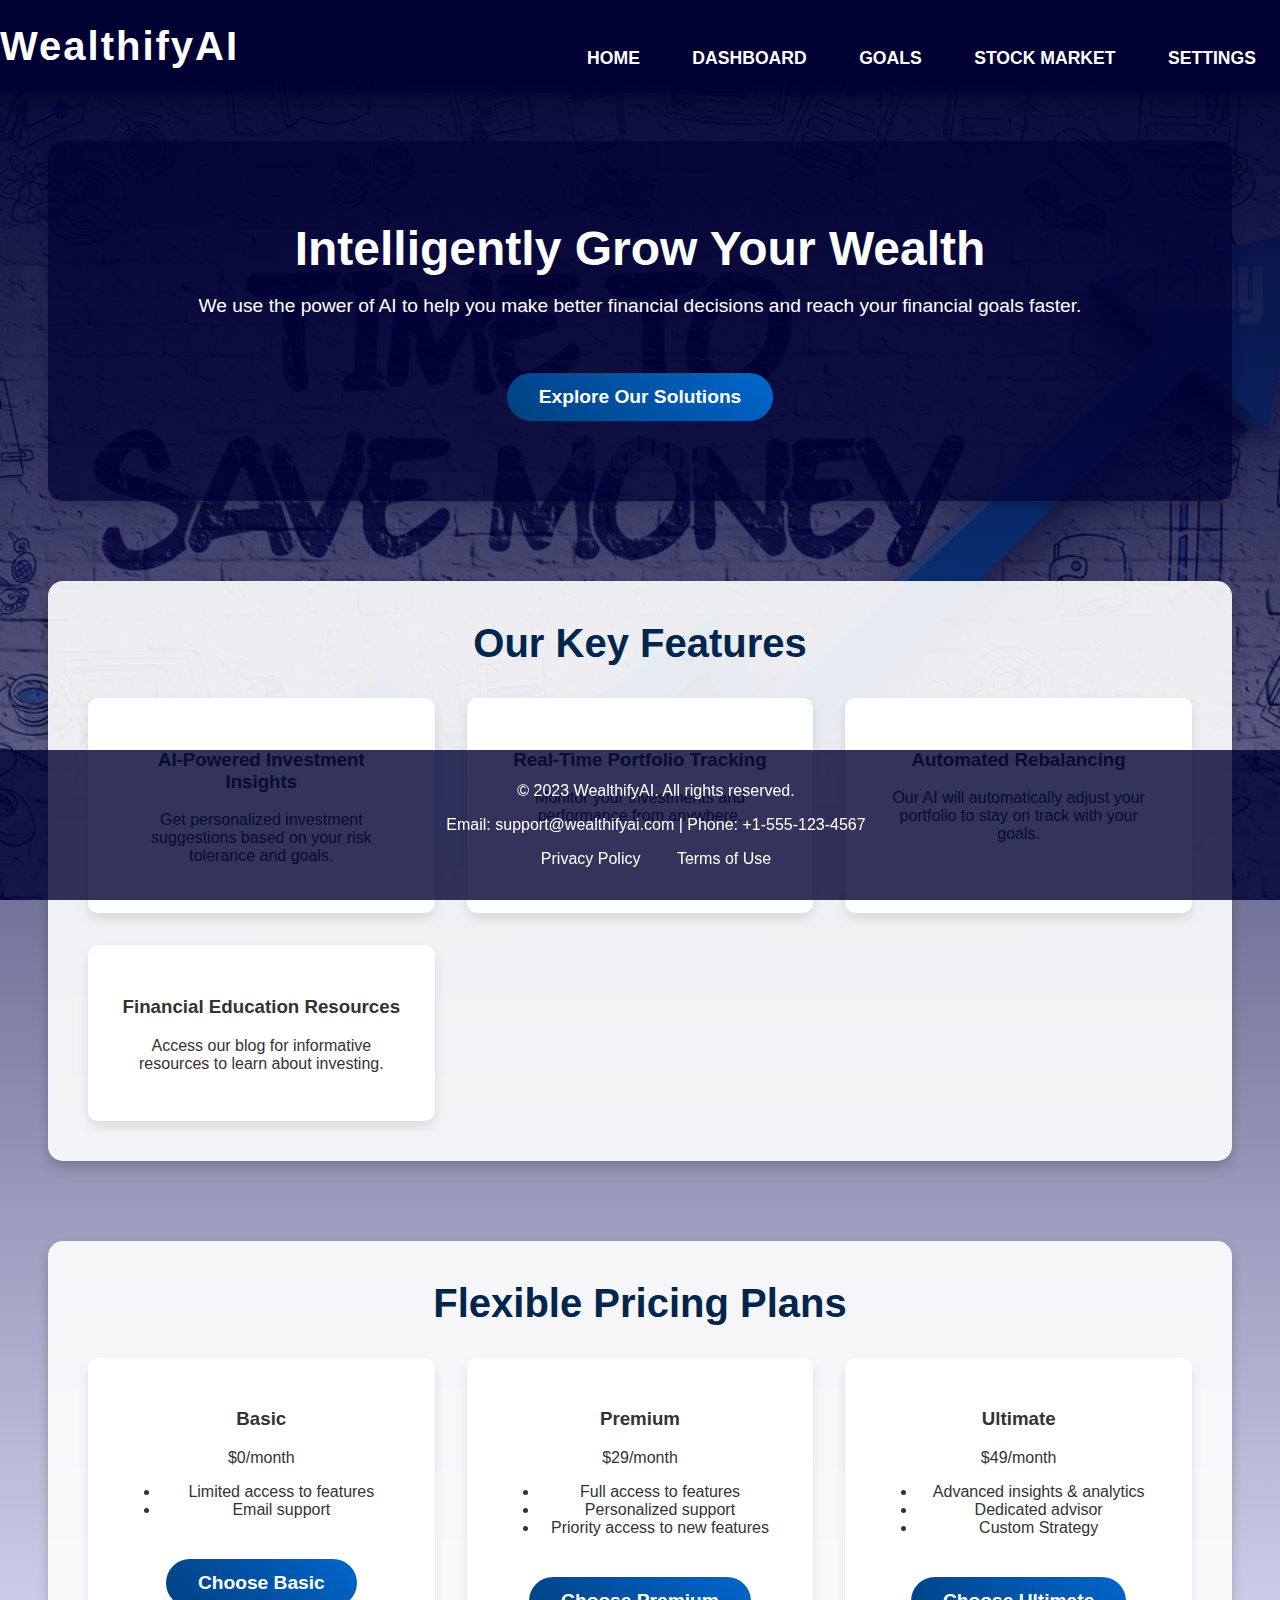
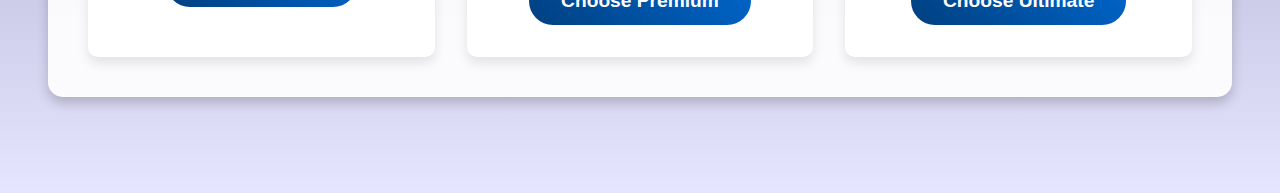
<file: index.html>
<!DOCTYPE html>
<html lang="en">
<head>
    <meta charset="UTF-8">
    <meta name="viewport" content="width=device-width, initial-scale=1.0">
    <title>WealthifyAI - Grow Your Wealth Intelligently</title>
    <link rel="stylesheet" href="styles.css">
    <link
    rel="stylesheet"
    href="https://cdnjs.cloudflare.com/ajax/libs/animate.css/4.1.1/animate.min.css"
  />
  <style>
    /* Internal Styles */
    body {
        font-family: 'Arial', sans-serif;
        margin: 0;
        padding: 0;
        background: url('Background.jpg') no-repeat center center fixed;
        background-size: cover;
        position: relative;
        color: #333;
    }

    body::before {
        content: "";
        position: absolute;
        top: 0;
        left: 0;
        width: 100%;
        height: 100%;
        background: linear-gradient(to bottom, rgba(0, 0, 51, 1), rgba(0, 0, 255, 0.1));
        z-index: -1;
    }

    header {
        background-color: rgba(0, 0, 51, 0.8);
        color: #fff;
        padding: 1.5rem 0;
        text-align: center;
        box-shadow: 0 4px 10px rgba(0, 0, 0, 0.3);
        transition: all 0.3s ease;
    }

    header h1 {
        margin: 0;
        font-size: 2.5rem;
        letter-spacing: 2px;
        font-weight: bold;
    }

    nav {
        margin-top: 1.5rem;
    }

    nav a {
        color: #fff;
        text-decoration: none;
        margin: 0 1.5rem;
        font-weight: bold;
        font-size: 1.1rem;
        text-transform: uppercase;
        transition: color 0.3s ease;
    }

    nav a:hover {
        color: #ffcc00;
    }

    .cta-button {
        background: linear-gradient(45deg, #004080, #0066cc);
        color: #fff;
        font-size: 1.2rem;
        font-weight: bold;
        padding: 0.8rem 2rem;
        border: none;
        border-radius: 50px;
        cursor: pointer;
        transition: transform 0.3s ease, box-shadow 0.3s ease, background 0.3s ease;
        text-decoration: none;
        display: inline-block;
        margin-top: 1.5rem;
    }

    .cta-button:hover {
        transform: scale(1.1);
        box-shadow: 0 8px 15px rgba(0, 0, 0, 0.2);
        background: linear-gradient(45deg, #0066cc, #004080);
    }

    .cta-button:active {
        transform: scale(0.95);
        box-shadow: 0 4px 10px rgba(0, 0, 0, 0.2);
    }

    main {
        padding: 3rem;
        display: flex;
        flex-wrap: wrap;
        justify-content: center;
        gap: 2rem;
        text-align: center;
    }

    section {
        margin-bottom: 3rem;
        padding: 2.5rem;
        background-color: rgba(255, 255, 255, 0.9);
        border-radius: 15px;
        box-shadow: 0 6px 12px rgba(0, 0, 0, 0.2);
        width: 100%;
        max-width: 1200px;
        transition: transform 0.3s ease, box-shadow 0.3s ease;
    }

    section:hover {
        transform: translateY(-5px);
        box-shadow: 0 12px 20px rgba(0, 0, 0, 0.2);
    }

    .hero {
        background-color: rgba(0, 0, 51, 0.7);
        padding: 5rem 0;
        text-align: center;
        color: #fff;
        border-radius: 15px;
        box-shadow: 0 6px 12px rgba(0, 0, 0, 0.2);
    }

    .hero h2 {
        font-size: 3rem;
        font-weight: bold;
        margin-bottom: 1rem;
        animation: fadeIn 2s ease;
    }

    .hero p {
        font-size: 1.2rem;
        margin-bottom: 2rem;
        animation: fadeIn 2.5s ease;
    }

    .features h2, .pricing h2 {
        font-size: 2.5rem;
        margin-bottom: 1.5rem;
        animation: fadeIn 3s ease;
    }

    .feature-grid, .pricing-grid {
        display: grid;
        grid-template-columns: repeat(auto-fill, minmax(280px, 1fr));
        gap: 2rem;
        margin-top: 2rem;
    }

    .feature-item, .pricing-card {
        background-color: #fff;
        padding: 2rem;
        border-radius: 10px;
        box-shadow: 0 6px 12px rgba(0, 0, 0, 0.1);
        transition: transform 0.3s ease, box-shadow 0.3s ease;
    }

    .feature-item:hover, .pricing-card:hover {
        transform: scale(1.05);
        box-shadow: 0 8px 16px rgba(0, 0, 0, 0.2);
    }

    footer {
        text-align: center;
        padding: 1rem;
        background-color: rgba(0, 0, 51, 0.8);
        color: #fff;
        position: fixed;
        width: 100%;
        bottom: 0;
        font-size: 1rem;
    }

    footer .footer-nav {
        list-style: none;
        padding: 0;
    }

    footer .footer-nav li {
        display: inline;
        margin: 0 1rem;
    }

    footer .footer-nav a {
        color: #fff;
        text-decoration: none;
        font-size: 1rem;
    }

    footer .footer-nav a:hover {
        color: #ffcc00;
    }

    /* Animations */
    @keyframes fadeIn {
        0% { opacity: 0; transform: translateY(20px); }
        100% { opacity: 1; transform: translateY(0); }
    }

    /* Responsive Design */
    @media (max-width: 768px) {
        header h1 {
            font-size: 2rem;
        }

        nav a {
            font-size: 1rem;
        }

        .cta-button {
            font-size: 1rem;
            padding: 0.6rem 1.5rem;
        }

        .hero h2 {
    font-size: 3rem;
    font-weight: bold;
    margin-bottom: 1rem;
    animation: fadeIn 2s ease;
    color: #ffffff; /* Change this color to your desired color */
}

        .hero p {
            font-size: 1rem;
        }

        main {
            padding: 2rem;
        }

        section {
            padding: 1.5rem;
            width: 100%;
        }
        .color_change{
            color: white;
        }
    }
  </style>
</head>
<body>
    <header>
        <h1>WealthifyAI</h1>
        <nav>
            <a href="index.html">Home</a>
            <a href="dashboard.html">Dashboard</a>
            <a href="goals.html">Goals</a>
            <a href="stocks.html">Stock Market</a>
            <a href="settings.html">Settings</a>
        </nav>
    </header>

    <main>
        <section class="hero">
            <div class="container">
                <div class="hero-text animate__animated animate__fadeIn">
                    <h2 style="color: rgb(255, 255, 255);">Intelligently Grow Your Wealth</h2>
                    <p>We use the power of AI to help you make better financial decisions and reach your financial goals faster.</p>
                    <a href="#" class="cta-button">Explore Our Solutions</a>
                </div>
            </div>
        </section>

        <section id="features" class="features">
            <div class="container">
                <h2>Our Key Features</h2>
                <div class="feature-grid">
                    <div class="feature-item">
                        <h3>AI-Powered Investment Insights</h3>
                        <p>Get personalized investment suggestions based on your risk tolerance and goals.</p>
                    </div>
                    <div class="feature-item">
                        <h3>Real-Time Portfolio Tracking</h3>
                        <p>Monitor your investments and performance from anywhere.</p>
                    </div>
                    <div class="feature-item">
                        <h3>Automated Rebalancing</h3>
                        <p>Our AI will automatically adjust your portfolio to stay on track with your goals.</p>
                    </div>
                    <div class="feature-item">
                        <h3>Financial Education Resources</h3>
                        <p>Access our blog for informative resources to learn about investing.</p>
                    </div>
                </div>
            </div>
        </section>

        <section id="pricing" class="pricing">
            <div class="container">
                <h2>Flexible Pricing Plans</h2>
                <div class="pricing-grid">
                    <div class="pricing-card">
                        <h3>Basic</h3>
                        <p class="price">$0/month</p>
                        <ul>
                            <li>Limited access to features</li>
                            <li>Email support</li>
                        </ul>
                        <a href="#" class="cta-button">Choose Basic</a>
                    </div>
                    <div class="pricing-card">
                        <h3>Premium</h3>
                        <p class="price">$29/month</p>
                        <ul>
                            <li>Full access to features</li>
                            <li>Personalized support</li>
                            <li>Priority access to new features</li>
                        </ul>
                        <a href="#" class="cta-button">Choose Premium</a>
                    </div>
                    <div class="pricing-card">
                        <h3>Ultimate</h3>
                        <p class="price">$49/month</p>
                        <ul>
                            <li>Advanced insights & analytics</li>
                            <li>Dedicated advisor</li>
                            <li>Custom Strategy</li>
                        </ul>
                        <a href="#" class="cta-button">Choose Ultimate</a>
                    </div>
                </div>
            </div>
        </section>
    </main>

    <footer>
        <div class="container">
            <p>&copy; 2023 WealthifyAI. All rights reserved.</p>
            <p>Email: support@wealthifyai.com | Phone: +1-555-123-4567</p>
            <ul class="footer-nav">
                <li><a href="#">Privacy Policy</a></li>
                <li><a href="#">Terms of Use</a></li>
            </ul>
        </div>
    </footer>
</body>
</html>
</file>
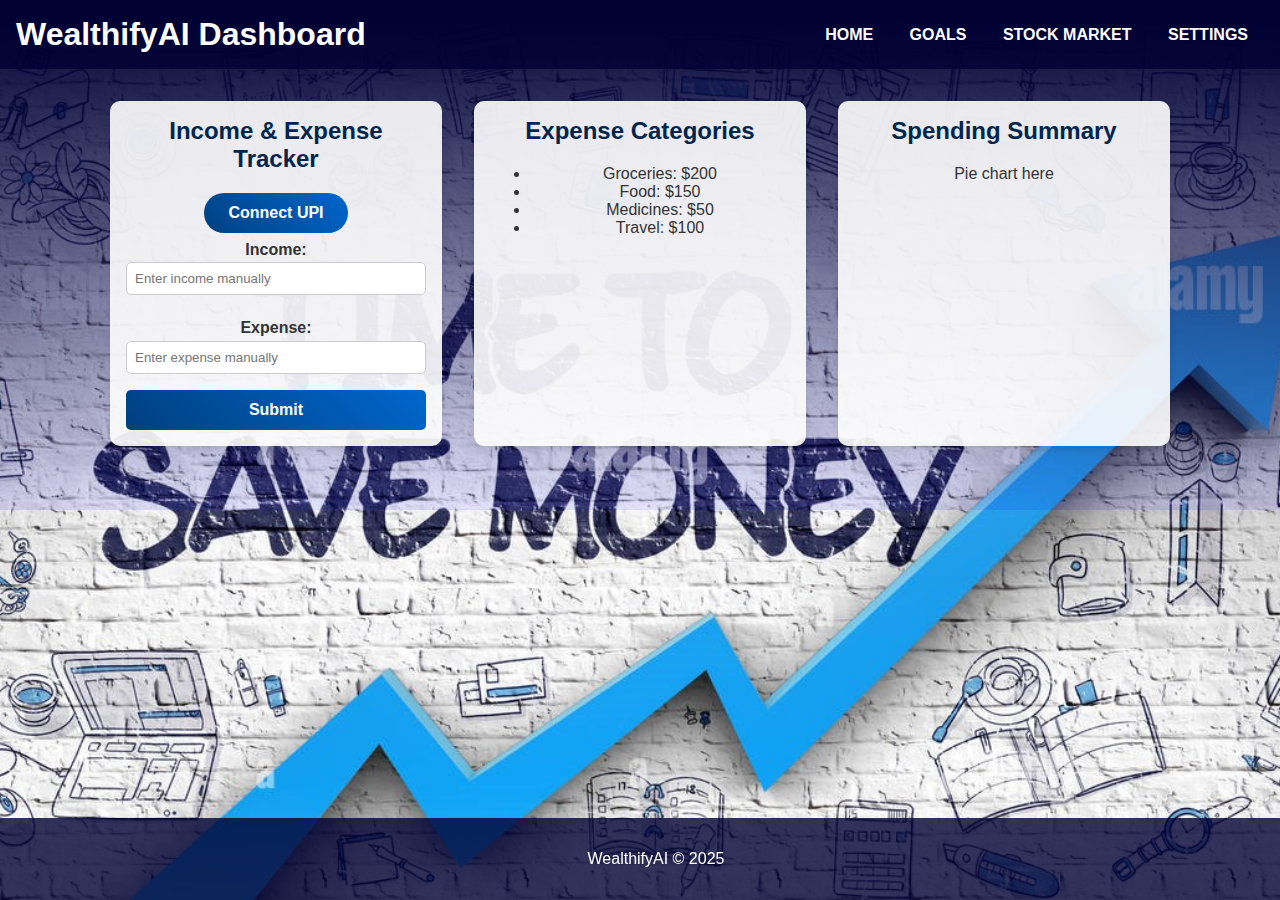
<file: dashboard.html>
<!DOCTYPE html>
<html lang="en">
<head>
    <meta charset="UTF-8">
    <meta name="viewport" content="width=device-width, initial-scale=1.0">
    <title>Dashboard - WealthifyAI</title>
    <link rel="stylesheet" href="styles.css">
</head>
<body>
    <header>
        <h1>WealthifyAI Dashboard</h1>
        <nav>
            <a href="index.html">HOME</a>
            <a href="goals.html">GOALS</a>
            <a href="stocks.html">STOCK MARKET</a>
            <a href="settings.html">SETTINGS</a>
        </nav>
    </header>

    <main>
        <section class="income-expense">
            <h2>Income & Expense Tracker</h2>
            <button>Connect UPI</button>
            <form>
                <label for="income">Income:</label>
                <input type="number" id="income" placeholder="Enter income manually">
                <label for="expense">Expense:</label>
                <input type="number" id="expense" placeholder="Enter expense manually">
                <button type="submit">Submit</button>
            </form>
        </section>

        <section class="expense-categories">
            <h2>Expense Categories</h2>
            <ul>
                <li>Groceries: $200</li>
                <li>Food: $150</li>
                <li>Medicines: $50</li>
                <li>Travel: $100</li>
            </ul>
        </section>

        <section class="spending-summary">
            <h2>Spending Summary</h2>
            <div id="chart-container">Pie chart here</div>
        </section>
    </main> 

    <footer>
        <p>WealthifyAI &copy; 2025</p>
    </footer>
</body>
</html>
</file>
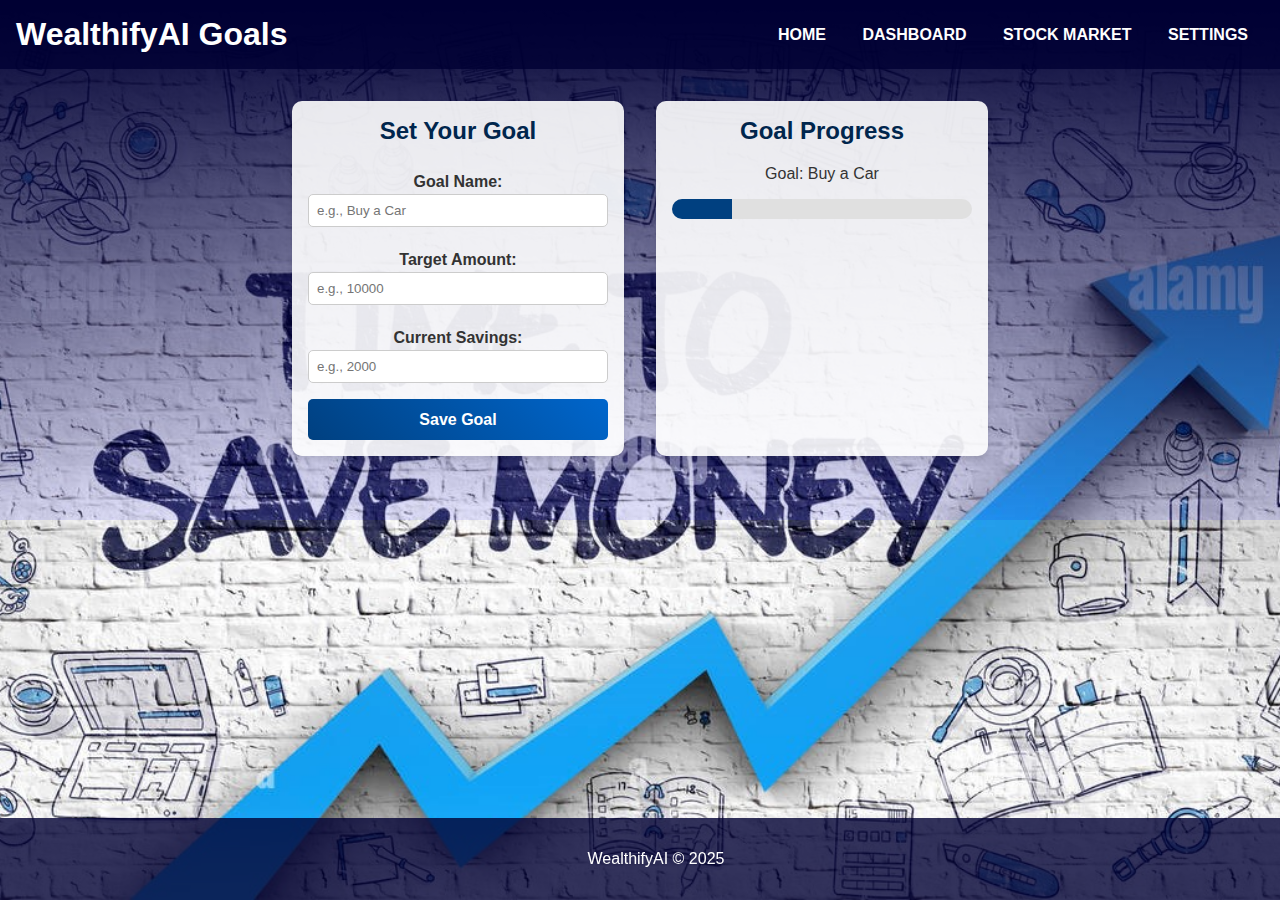
<file: goals.html>
<!DOCTYPE html>
<html lang="en">
<head>
    <meta charset="UTF-8">
    <meta name="viewport" content="width=device-width, initial-scale=1.0">
    <title>Goals - WealthifyAI</title>
    <link rel="stylesheet" href="styles.css">
    <link
    rel="stylesheet"
    href="https://cdnjs.cloudflare.com/ajax/libs/animate.css/4.1.1/animate.min.css"
  />
</head>
<body>
    <header>
        <h1>WealthifyAI Goals</h1>
        <nav>
            <a href="index.html">HOME</a>
            <a href="dashboard.html">DASHBOARD</a>
            <a href="stocks.html">STOCK MARKET</a>
            <a href="settings.html">SETTINGS</a>
        </nav>
    </header>

    <main>
        <section class="goal-setup">
            <h2>Set Your Goal</h2>
            <form>
                <label for="goal-name">Goal Name:</label>
                <input type="text" id="goal-name" placeholder="e.g., Buy a Car">
                <label for="goal-amount">Target Amount:</label>
                <input type="number" id="goal-amount" placeholder="e.g., 10000">
                <label for="current-savings">Current Savings:</label>
                <input type="number" id="current-savings" placeholder="e.g., 2000">
                <button type="submit">Save Goal</button>
            </form>
        </section>

        <section class="goal-progress">
            <h2>Goal Progress</h2>
            <div class="goal">
                <p>Goal: Buy a Car</p>
                <div class="progress-bar">
                    <div class="progress" style="width: 20%;"></div>
                </div>
                
            </div>
        </section>
    </main> 



    <footer>
        <p>WealthifyAI &copy; 2025</p>
    </footer>
    <script>
        // Get the form and input elements
        const goalForm = document.querySelector("form");
        const goalAmountInput = document.getElementById("goal-amount");
        const currentSavingsInput = document.getElementById("current-savings");
        const progressBar = document.querySelector(".progress");
        const progressText = document.querySelector(".goal-progress p");
    
        // Function to update the progress bar
        function updateProgressBar() {
            const targetAmount = parseFloat(goalAmountInput.value);
            const currentSavings = parseFloat(currentSavingsInput.value);
    
            // Validate input values
            if (!isNaN(targetAmount) && !isNaN(currentSavings) && targetAmount > 0) {
                const progress = (currentSavings / targetAmount) * 100;
    
                // Limit progress to 100% max
                const progressPercentage = Math.min(progress, 100);
    
                // Update the progress bar width and text
                progressBar.style.width = progressPercentage + "%";
                progressText.textContent = `${progressPercentage.toFixed(0)}% completed`;
            }
        }
    
        // Event listener to update progress when the user inputs values
        goalForm.addEventListener("input", updateProgressBar);
    
        // Initial call to set the progress on page load (if inputs are pre-filled)
        updateProgressBar();
    </script>
    
</body>
</html>
</file>
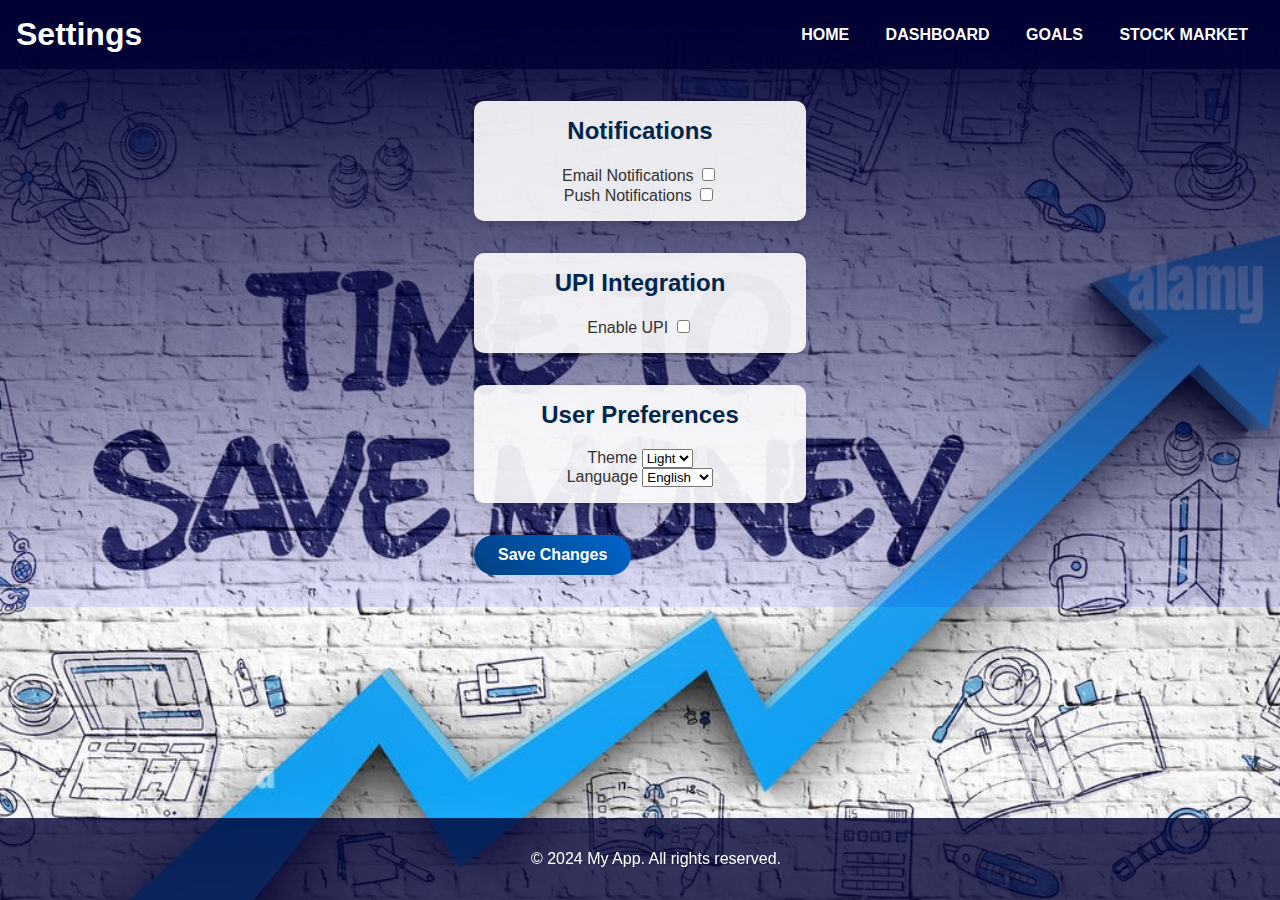
<file: settings.html>
<!DOCTYPE html>
<html lang="en">
<head>
    <meta charset="UTF-8">
    <meta name="viewport" content="width=device-width, initial-scale=1.0">
    <title>Settings</title>
    <link rel="stylesheet" href="styles.css">
</head>
<body>
     <header>
        <h1>Settings</h1>
        <nav>
            <a href="index.html">HOME</a>
            <a href="dashboard.html">DASHBOARD</a>
            <a href="goals.html">GOALS</a>
            <a href="stocks.html">STOCK MARKET</a>
        </nav>
    </header>
    <main>
    <div class="settings-container">
      
        <section class="setting-section">
            <h2>Notifications</h2>
            <div class="setting-item">
                <label for="emailNotifications">Email Notifications</label>
                <input type=checkbox id="emailNotifications">
            </div>
            <div class="setting-item">
                <label for="pushNotifications">Push Notifications</label>
                <input type=checkbox id="pushNotifications">
            </div>
        </section>

        <section class="setting-section">
            <h2>UPI Integration</h2>
             <div class="setting-item">
                <label for="upiEnabled">Enable UPI</label>
                <input type=checkbox id="upiEnabled">
            </div>
        </section>
         <section class="setting-section">
            <h2>User Preferences</h2>
             <div class="setting-item">
                 <label for="themeSelect">Theme</label>
                 <select id="themeSelect">
                     <option value="light">Light</option>
                     <option value="dark">Dark</option>
                 </select>
            </div>
             <div class="setting-item">
                <label for="languageSelect">Language</label>
                 <select id="languageSelect">
                     <option value="english">English</option>
                     <option value="spanish">Spanish</option>
                     <option value="french">French</option>
                     <option value="hindi">Hindi</option>
                 </select>
            </div>
        </section>


        <div class="button-container">
            <button id="saveButton">Save Changes</button>
        </div>
    </div>
    </main>
    <footer>
        <p>© 2024 My App. All rights reserved.</p>
    </footer>
    <script src="settings-script.js"></script>
</body>
</html>
</file>
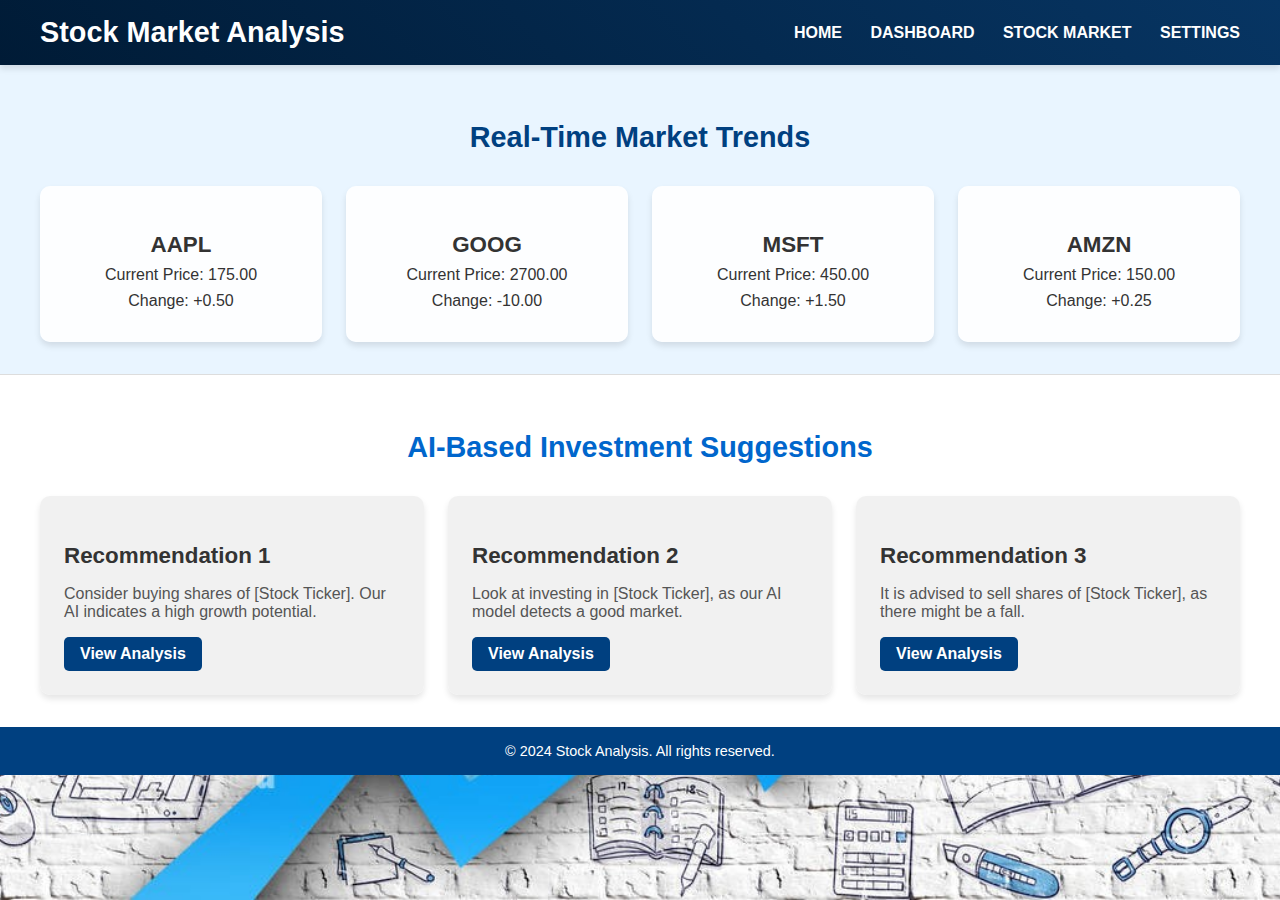
<file: stocks.html>
<!DOCTYPE html>
<html lang="en">
<head>
    <meta charset="UTF-8">
    <meta name="viewport" content="width=device-width, initial-scale=1.0">
    <title>Stock Market Analysis</title>
    <!--<link rel="stylesheet" href="styles.css">-->
    <link rel="preconnect" href="https://fonts.googleapis.com">
    <link rel="preconnect" href="https://fonts.gstatic.com" crossorigin>
    <link href="https://fonts.googleapis.com/css2?family=Roboto:wght@400;700&display=swap" rel="stylesheet">
    <style>
        /* General Styles */
body {
    font-family: Arial, sans-serif;
    margin: 0;
    padding: 0;
    background: url('Background.jpg') no-repeat center center fixed; /* Add your image here */
    background-size: cover;
    position: relative;
    color: #333;
}

body::before {
    content: "";
    position: absolute;
    top: 0;
    left: 0;
    width: 100%;
    height: 100%;
    background: linear-gradient(to bottom, rgba(0, 0, 51, 1), rgba(0, 0, 255, 0.1));
    z-index: -1; /* Keep the gradient behind the content */
}


/* Header */
.main-header {
    background: linear-gradient(45deg, #001b36, #073563);
    color: #fff;
    padding: 1rem 0;
    position: sticky;
    top: 0;
    z-index: 1000;
    box-shadow: 0 4px 6px rgba(0, 0, 0, 0.1);
}

.main-header .container {
    display: flex;
    justify-content: space-between;
    align-items: center;
    max-width: 1200px;
    margin: 0 auto;
    padding: 0 1rem;
}

.main-header h1 {
    font-size: 1.8rem;
    font-weight: bold;
    margin: 0;
}

.main-header nav a {
    color: #fff;
    text-decoration: none;
    margin-left: 1.5rem;
    font-weight: bold;
    transition: color 0.3s ease;
}

.main-header nav a:hover {
    color: #ffcc00;
}

/* Market Trends Section */
.market-trends {
    padding: 2rem 1rem;
    background: #e9f5ff;
    border-bottom: 1px solid #ddd;
}

.market-trends h2 {
    text-align: center;
    margin-bottom: 2rem;
    font-size: 1.8rem;
    color: #004080;
}

.stock-grid {
    display: grid;
    grid-template-columns: repeat(auto-fit, minmax(250px, 1fr));
    gap: 1.5rem;
    max-width: 1200px;
    margin: 0 auto;
}

.stock-card {
    background: rgba(255, 255, 255, 0.9);
    padding: 1.5rem;
    border-radius: 10px;
    box-shadow: 0 4px 6px rgba(0, 0, 0, 0.1);
    text-align: center;
    transition: transform 0.3s ease, box-shadow 0.3s ease;
}

.stock-card h3 {
    margin-bottom: 0.5rem;
    font-size: 1.4rem;
    color: #333;
}

.stock-card p {
    margin: 0.5rem 0;
}

.stock-card:hover {
    transform: translateY(-5px);
    box-shadow: 0 8px 12px rgba(0, 0, 0, 0.15);
}

/* AI Suggestions Section */
.ai-suggestions {
    padding: 2rem 1rem;
    background: #fff;
}

.ai-suggestions h2 {
    text-align: center;
    margin-bottom: 2rem;
    font-size: 1.8rem;
    color: #0066cc;
}

.suggestion-grid {
    display: grid;
    grid-template-columns: repeat(auto-fit, minmax(250px, 1fr));
    gap: 1.5rem;
    max-width: 1200px;
    margin: 0 auto;
}

.suggestion-card {
    background: rgba(240, 240, 240, 0.95);
    padding: 1.5rem;
    border-radius: 10px;
    box-shadow: 0 4px 6px rgba(0, 0, 0, 0.1);
    transition: transform 0.3s ease, box-shadow 0.3s ease;
}

.suggestion-card h3 {
    margin-bottom: 1rem;
    font-size: 1.4rem;
    color: #333;
}

.suggestion-card p {
    margin-bottom: 1rem;
    color: #555;
}

.suggestion-card .cta-button {
    display: inline-block;
    background: #004080;
    color: #fff;
    padding: 0.5rem 1rem;
    text-decoration: none;
    border-radius: 5px;
    font-weight: bold;
    transition: background 0.3s ease, transform 0.3s ease;
}

.suggestion-card .cta-button:hover {
    background: #0066cc;
    transform: scale(1.05);
}

.suggestion-card:hover {
    transform: translateY(-5px);
    box-shadow: 0 8px 12px rgba(0, 0, 0, 0.15);
}

/* Footer */
.main-footer {
    background: #004080;
    color: #fff;
    padding: 1rem 0;
    text-align: center;
    font-size: 0.9rem;
}

.main-footer p {
    margin: 0;
}

/* Utility Classes */
.container {
    max-width: 1200px;
    margin: 0 auto;
    padding: 0 1rem;
}

    </style>
</head>
<body>
    <header class="main-header">
        <div class="container">
            <h1>Stock Market Analysis</h1>
            <nav>
                <a href="index.html">HOME</a>
                <a href="dashboard.html">DASHBOARD</a>
                <a href="stocks.html">STOCK MARKET</a>
                <a href="settings.html">SETTINGS</a>
            </nav>
        </div>
    </header>

    <main>
        <section class="market-trends">
            <div class="container">
                <h2>Real-Time Market Trends</h2>
                <div class="stock-grid">
                    <div class="stock-card" id="stock-card-1">
                        <h3>AAPL</h3>
                        <p>Current Price: <span class="stock-price" id="stock-price-1">175.00</span></p>
                        <p>Change: <span class="stock-change" id="stock-change-1">+0.50</span></p>
                    </div>
                    <div class="stock-card" id="stock-card-2">
                        <h3>GOOG</h3>
                         <p>Current Price: <span class="stock-price" id="stock-price-2">2700.00</span></p>
                        <p>Change: <span class="stock-change" id="stock-change-2">-10.00</span></p>
                    </div>
                    <div class="stock-card" id="stock-card-3">
                        <h3>MSFT</h3>
                         <p>Current Price: <span class="stock-price" id="stock-price-3">450.00</span></p>
                        <p>Change: <span class="stock-change" id="stock-change-3">+1.50</span></p>
                    </div>
                    <div class="stock-card" id="stock-card-4">
                        <h3>AMZN</h3>
                        <p>Current Price: <span class="stock-price" id="stock-price-4">150.00</span></p>
                        <p>Change: <span class="stock-change" id="stock-change-4">+0.25</span></p>
                    </div>
                </div>
            </div>
        </section>

        <section class="ai-suggestions">
            <div class="container">
                <h2>AI-Based Investment Suggestions</h2>
                <div class="suggestion-grid">
                    <div class="suggestion-card">
                        <h3>Recommendation 1</h3>
                        <p>Consider buying shares of [Stock Ticker]. Our AI indicates a high growth potential.</p>
                         <a href="#" class="cta-button">View Analysis</a>
                    </div>
                    <div class="suggestion-card">
                        <h3>Recommendation 2</h3>
                       <p>Look at investing in [Stock Ticker], as our AI model detects a good market.</p>
                        <a href="#" class="cta-button">View Analysis</a>
                    </div>
                     <div class="suggestion-card">
                        <h3>Recommendation 3</h3>
                        <p>It is advised to sell shares of [Stock Ticker], as there might be a fall.</p>
                         <a href="#" class="cta-button">View Analysis</a>
                    </div>
                </div>
            </div>
        </section>
    </main>
      <footer class="main-footer">
          <div class="container">
              <p>© 2024 Stock Analysis. All rights reserved.</p>
          </div>
      </footer>
    <script src="stock-market.js"></script>
</body>
</html>
</file>
<file: styles.css>
/* General Styles */

body {
    font-family: Arial, sans-serif;
    margin: 0;
    padding: 0;
    background: url('Background.jpg') no-repeat center center fixed; /* Add your image here */
    background-size: cover;
    position: relative;
    color: #333;
}

body::before {
    content: "";
    position: absolute;
    top: 0;
    left: 0;
    width: 100%;
    height: 100%;
    background: linear-gradient(to bottom, rgba(0, 0, 51, 1), rgba(0, 0, 255, 0.1));
    z-index: -1; /* Keep the gradient behind the content */
}

header {
    background-color: rgba(0, 0, 51, 0.8); /* Semi-transparent navy blue */
    color: #fff;
    padding: 1rem;
    text-align: center;
    display: flex;
    justify-content: space-between;
    align-items: center;
}

header h1 {
    margin: 0;
    font-size: 2rem;
}
nav ul {
  list-style-type: none;
  margin: 0;
  padding: 0;
  display: flex;
}

nav li {
  margin-right: 20px;
}
nav a {
    color: #fff;
    text-decoration: none;
    margin: 0 1rem;
    font-weight: bold;
}

nav a:hover {
    text-decoration: underline;
}


/* General Button Styles */
button {
    background: linear-gradient(45deg, #004080, #0066cc); /* Gradient background */
    color: #fff;
    font-size: 1rem;
    font-weight: bold;
    padding: 0.7rem 1.5rem;
    border: none;
    border-radius: 50px; /* Rounded button */
    cursor: pointer;
    transition: transform 0.3s ease, box-shadow 0.3s ease, background 0.3s ease;
    position: relative;
    overflow: hidden;
    z-index: 0;
}

/* Hover Effect */
button:hover {
    transform: scale(1.1); /* Enlarge slightly */
    box-shadow: 0 8px 15px rgba(0, 0, 0, 0.2); /* Add a shadow */
    background: linear-gradient(45deg, #0066cc, #004080); /* Reverse gradient */
}

/* Click (Active) Effect */
button:active {
    transform: scale(0.95); /* Shrink slightly */
    box-shadow: 0 4px 10px rgba(0, 0, 0, 0.2); /* Subtle shadow */
}

/* Ripple Effect */
button::before {
    content: '';
    position: absolute;
    top: 50%;
    left: 50%;
    width: 0;
    height: 0;
    background: rgba(255, 255, 255, 0.5); /* White ripple */
    border-radius: 50%;
    transform: translate(-50%, -50%);
    z-index: -1;
    transition: width 0.4s ease, height 0.4s ease, opacity 0.8s ease;
    opacity: 0;
}

button:active::before {
    width: 200%;
    height: 200%;
    opacity: 1;
}

/* Disabled Button Style */
button:disabled {
    background: #ccc;
    color: #666;
    cursor: not-allowed;
    transform: none;
    box-shadow: none;
}

/* Responsive Design for Buttons */
@media (max-width: 768px) {
    button {
        font-size: 0.9rem;
        padding: 0.6rem 1.2rem;
    }
}


/* Main Content */
main {
    padding: 2rem;
    display: flex;
    flex-wrap: wrap;
    justify-content: center;
    gap: 2rem;
}

section {
    margin-bottom: 2rem;
    padding: 1rem;
    background-color: rgba(255, 255, 255, 0.9); /* Slightly transparent white */
    border-radius: 10px;
    box-shadow: 0 4px 6px rgba(0, 0, 0, 0.1);
    transition: transform 0.3s ease, border 0.3s ease, box-shadow 0.3s ease;
    cursor: pointer;
    width: 300px;
    text-align: center;
}

/* Hover and Active Effects */
section:hover {
    border: 3px solid #004080;
    transform: scale(1.05);
    box-shadow: 0 8px 12px rgba(0, 0, 0, 0.2);
}

section:active {
    transform: scale(1.1);
    box-shadow: 0 10px 15px rgba(0, 0, 0, 0.3);
}

/* Section Titles */
section h2 {
    margin-top: 0;
    color: #00264d;
}
.market-trends{
  padding: 50px 0;
}
.stock-grid{
    display: grid;
    grid-template-columns: repeat(auto-fit, minmax(200px, 1fr));
    gap: 20px;
    text-align: center;
}
.stock-card{
      background-color: white;
    padding: 20px;
    border-radius: 10px;
    box-shadow: 0 2px 4px rgba(0, 0, 0, 0.1);
}
.stock-price, .stock-change{
  font-weight: bold;
}
.ai-suggestions{
      padding: 50px 0;
}
.suggestion-grid{
        display: grid;
    grid-template-columns: repeat(auto-fit, minmax(200px, 1fr));
    gap: 20px;
    text-align: center;
}
.suggestion-card{
    background-color: white;
    padding: 20px;
    border-radius: 10px;
    box-shadow: 0 2px 4px rgba(0, 0, 0, 0.1);
}
/* Forms */
form {
    display: flex;
    flex-direction: column;
}

form label {
    margin: 0.5rem 0 0.2rem;
    font-weight: bold;
}

form input {
    padding: 0.5rem;
    margin-bottom: 1rem;
    border: 1px solid #ccc;
    border-radius: 5px;
}

form button {
    background-color: #00264d;
    color: #fff;
    padding: 0.7rem;
    border: none;
    border-radius: 5px;
    cursor: pointer;
    transition: background-color 0.3s ease, transform 0.2s ease;
}

form button:hover {
    background-color: #004080;
    transform: scale(1.05);
}

/* Progress Bar */
.progress-bar {
    width: 100%;
    height: 20px;
    background-color: #e0e0e0;
    border-radius: 10px;
    overflow: hidden;
}

.progress {
    height: 100%;
    background-color: #004080;
    width: 0%;
    transition: width 0.5s;
}

/* Footer */
footer {
    text-align: center;
    padding: 1rem;
    background-color: rgba(0, 0, 51, 0.8);
    color: #fff;
    position: fixed;
    width: 100%;
    bottom: 0;
}


/* Responsive Design */
@media (max-width: 768px) {
    header h1 {
        font-size: 1.5rem;
    }

    nav a {
        margin: 0 0.5rem;
        font-size: 0.9rem;
    }

    main {
        padding: 1rem;
    }

    section {
        padding: 0.5rem;
        width: 100%;
    }
}
</file>
